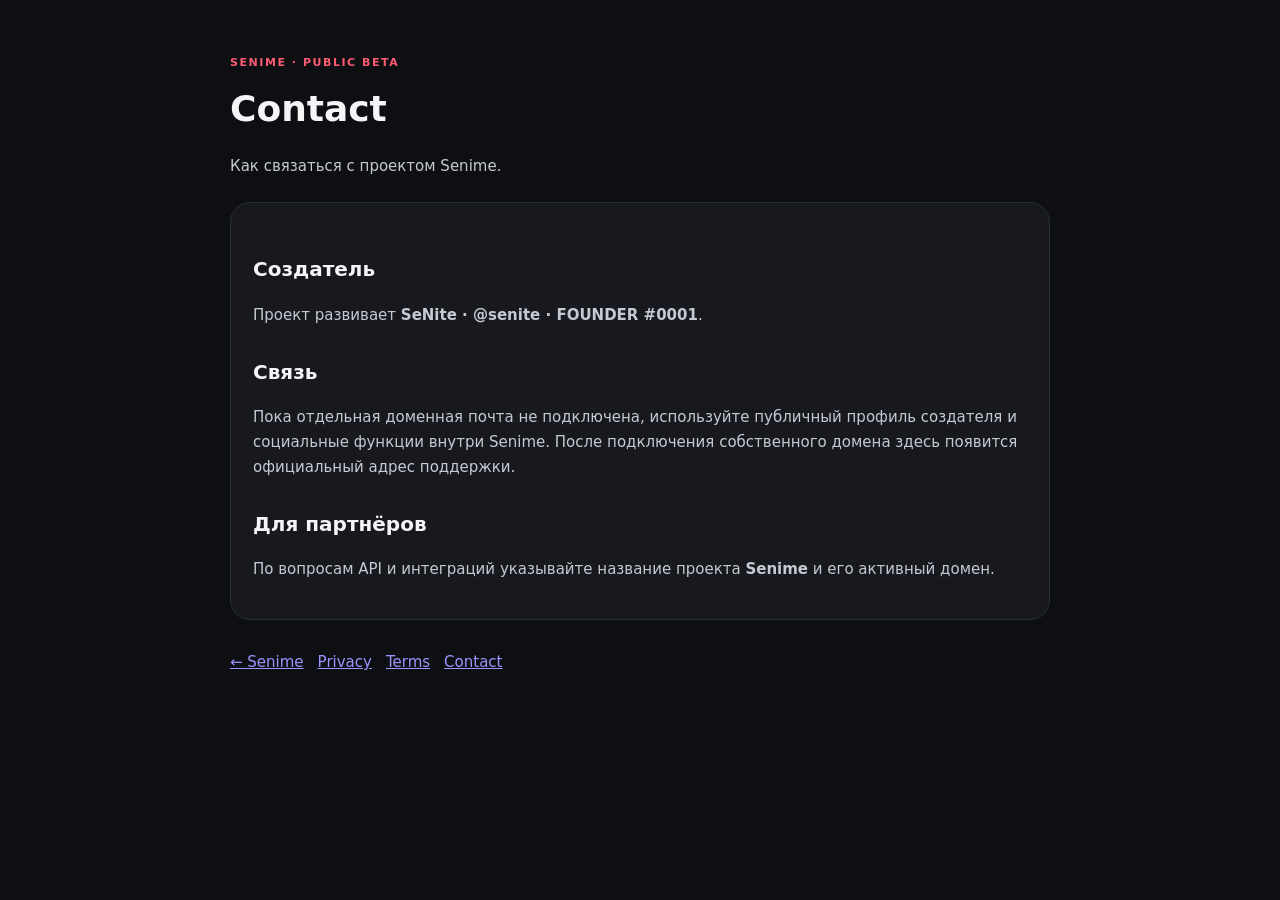
<file: contact.html>
<!doctype html><html lang="ru"><head><meta charset="utf-8"><meta name="viewport" content="width=device-width,initial-scale=1"><title>Contact · Senime</title><meta name="theme-color" content="#0e0f13"><style>body{margin:0;background:#0e0f13;color:#f5f5f7;font:15px/1.65 Inter,system-ui,sans-serif}main{width:min(820px,calc(100% - 32px));margin:54px auto}a{color:#9d94ff}h1{font-size:36px;margin:.2em 0}.k{color:#ff5c74;font-weight:900;letter-spacing:.14em;font-size:11px}.box{margin-top:24px;padding:22px;border:1px solid #2a2e38;border-radius:20px;background:#17191f}h2{font-size:20px;margin-top:28px}p,li{color:#c6c9d2}nav{display:flex;gap:14px;margin-top:30px}</style></head><body><main><div class="k">SENIME · PUBLIC BETA</div><h1>Contact</h1><p>Как связаться с проектом Senime.</p><div class="box"><h2>Создатель</h2><p>Проект развивает <strong>SeNite · @senite · FOUNDER #0001</strong>.</p><h2>Связь</h2><p>Пока отдельная доменная почта не подключена, используйте публичный профиль создателя и социальные функции внутри Senime. После подключения собственного домена здесь появится официальный адрес поддержки.</p><h2>Для партнёров</h2><p>По вопросам API и интеграций указывайте название проекта <strong>Senime</strong> и его активный домен.</p></div><nav><a href="index.html">← Senime</a><a href="privacy.html">Privacy</a><a href="terms.html">Terms</a><a href="contact.html">Contact</a></nav></main></body></html>
</file>
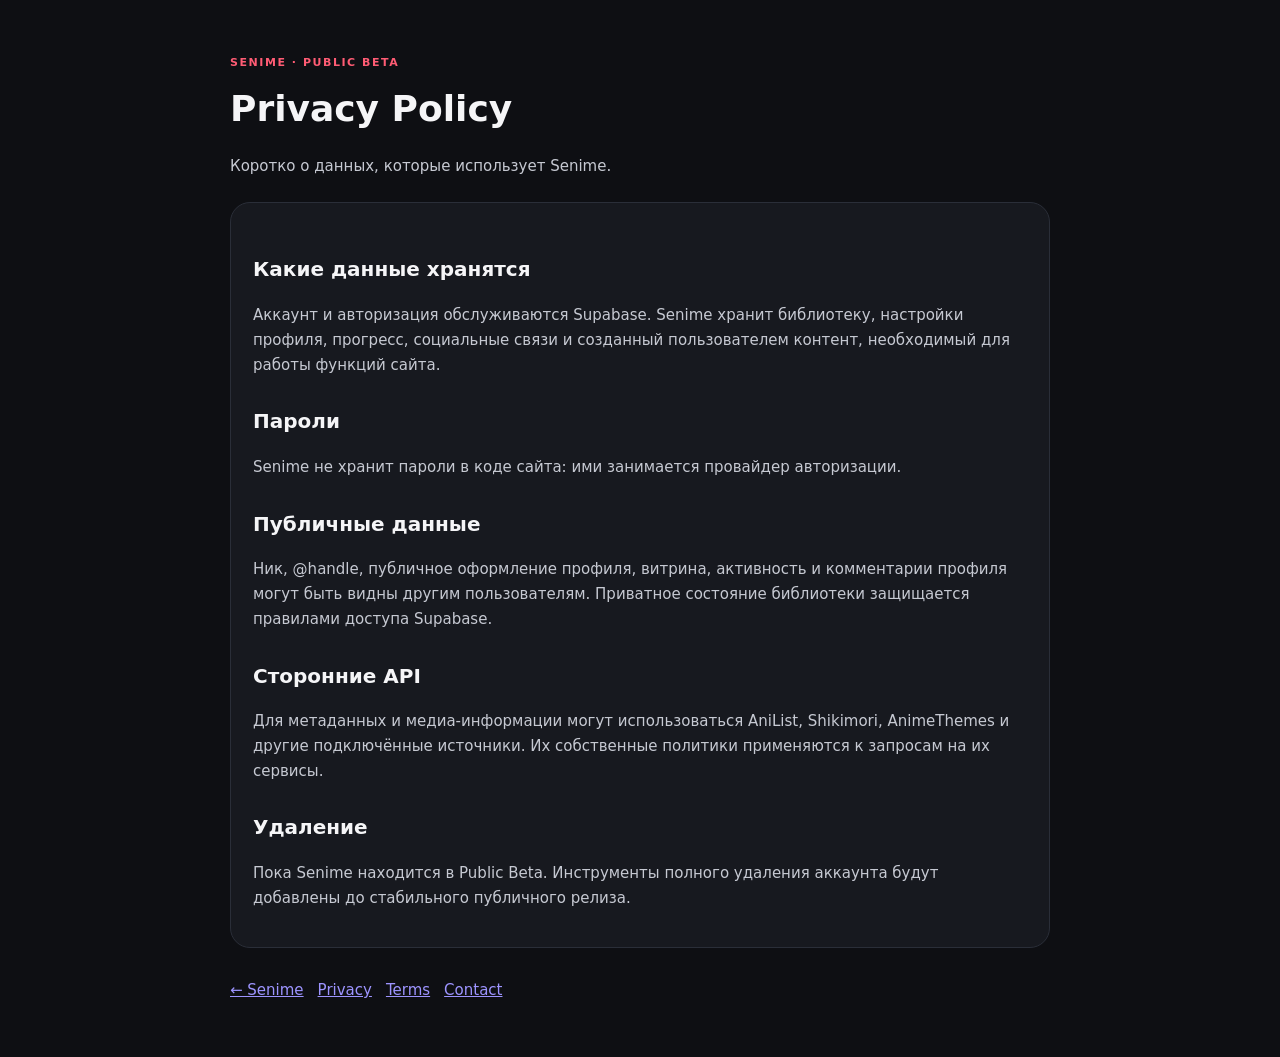
<file: privacy.html>
<!doctype html><html lang="ru"><head><meta charset="utf-8"><meta name="viewport" content="width=device-width,initial-scale=1"><title>Privacy Policy · Senime</title><meta name="theme-color" content="#0e0f13"><style>body{margin:0;background:#0e0f13;color:#f5f5f7;font:15px/1.65 Inter,system-ui,sans-serif}main{width:min(820px,calc(100% - 32px));margin:54px auto}a{color:#9d94ff}h1{font-size:36px;margin:.2em 0}.k{color:#ff5c74;font-weight:900;letter-spacing:.14em;font-size:11px}.box{margin-top:24px;padding:22px;border:1px solid #2a2e38;border-radius:20px;background:#17191f}h2{font-size:20px;margin-top:28px}p,li{color:#c6c9d2}nav{display:flex;gap:14px;margin-top:30px}</style></head><body><main><div class="k">SENIME · PUBLIC BETA</div><h1>Privacy Policy</h1><p>Коротко о данных, которые использует Senime.</p><div class="box"><h2>Какие данные хранятся</h2><p>Аккаунт и авторизация обслуживаются Supabase. Senime хранит библиотеку, настройки профиля, прогресс, социальные связи и созданный пользователем контент, необходимый для работы функций сайта.</p><h2>Пароли</h2><p>Senime не хранит пароли в коде сайта: ими занимается провайдер авторизации.</p><h2>Публичные данные</h2><p>Ник, @handle, публичное оформление профиля, витрина, активность и комментарии профиля могут быть видны другим пользователям. Приватное состояние библиотеки защищается правилами доступа Supabase.</p><h2>Сторонние API</h2><p>Для метаданных и медиа-информации могут использоваться AniList, Shikimori, AnimeThemes и другие подключённые источники. Их собственные политики применяются к запросам на их сервисы.</p><h2>Удаление</h2><p>Пока Senime находится в Public Beta. Инструменты полного удаления аккаунта будут добавлены до стабильного публичного релиза.</p></div><nav><a href="index.html">← Senime</a><a href="privacy.html">Privacy</a><a href="terms.html">Terms</a><a href="contact.html">Contact</a></nav></main></body></html>
</file>
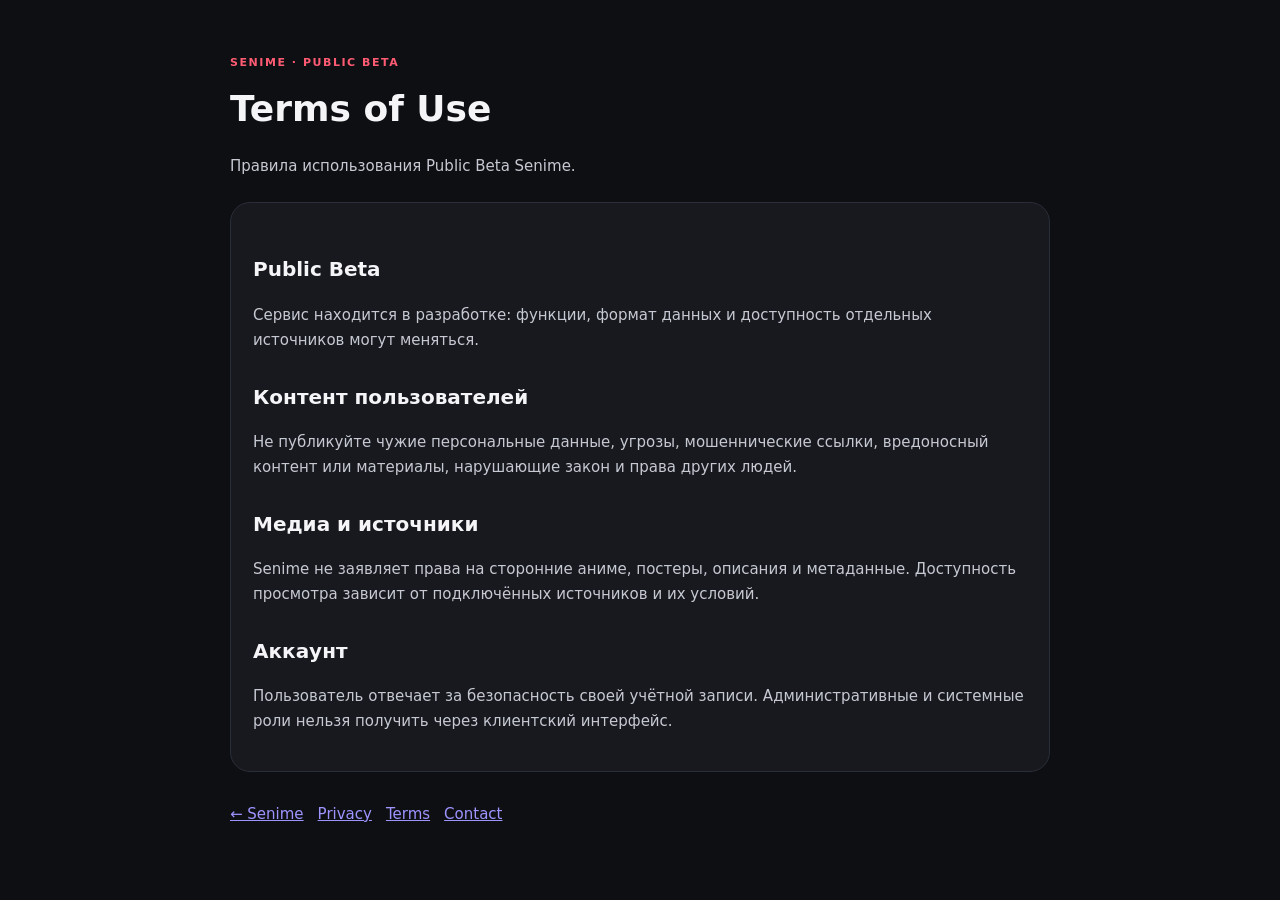
<file: terms.html>
<!doctype html><html lang="ru"><head><meta charset="utf-8"><meta name="viewport" content="width=device-width,initial-scale=1"><title>Terms of Use · Senime</title><meta name="theme-color" content="#0e0f13"><style>body{margin:0;background:#0e0f13;color:#f5f5f7;font:15px/1.65 Inter,system-ui,sans-serif}main{width:min(820px,calc(100% - 32px));margin:54px auto}a{color:#9d94ff}h1{font-size:36px;margin:.2em 0}.k{color:#ff5c74;font-weight:900;letter-spacing:.14em;font-size:11px}.box{margin-top:24px;padding:22px;border:1px solid #2a2e38;border-radius:20px;background:#17191f}h2{font-size:20px;margin-top:28px}p,li{color:#c6c9d2}nav{display:flex;gap:14px;margin-top:30px}</style></head><body><main><div class="k">SENIME · PUBLIC BETA</div><h1>Terms of Use</h1><p>Правила использования Public Beta Senime.</p><div class="box"><h2>Public Beta</h2><p>Сервис находится в разработке: функции, формат данных и доступность отдельных источников могут меняться.</p><h2>Контент пользователей</h2><p>Не публикуйте чужие персональные данные, угрозы, мошеннические ссылки, вредоносный контент или материалы, нарушающие закон и права других людей.</p><h2>Медиа и источники</h2><p>Senime не заявляет права на сторонние аниме, постеры, описания и метаданные. Доступность просмотра зависит от подключённых источников и их условий.</p><h2>Аккаунт</h2><p>Пользователь отвечает за безопасность своей учётной записи. Административные и системные роли нельзя получить через клиентский интерфейс.</p></div><nav><a href="index.html">← Senime</a><a href="privacy.html">Privacy</a><a href="terms.html">Terms</a><a href="contact.html">Contact</a></nav></main></body></html>
</file>
